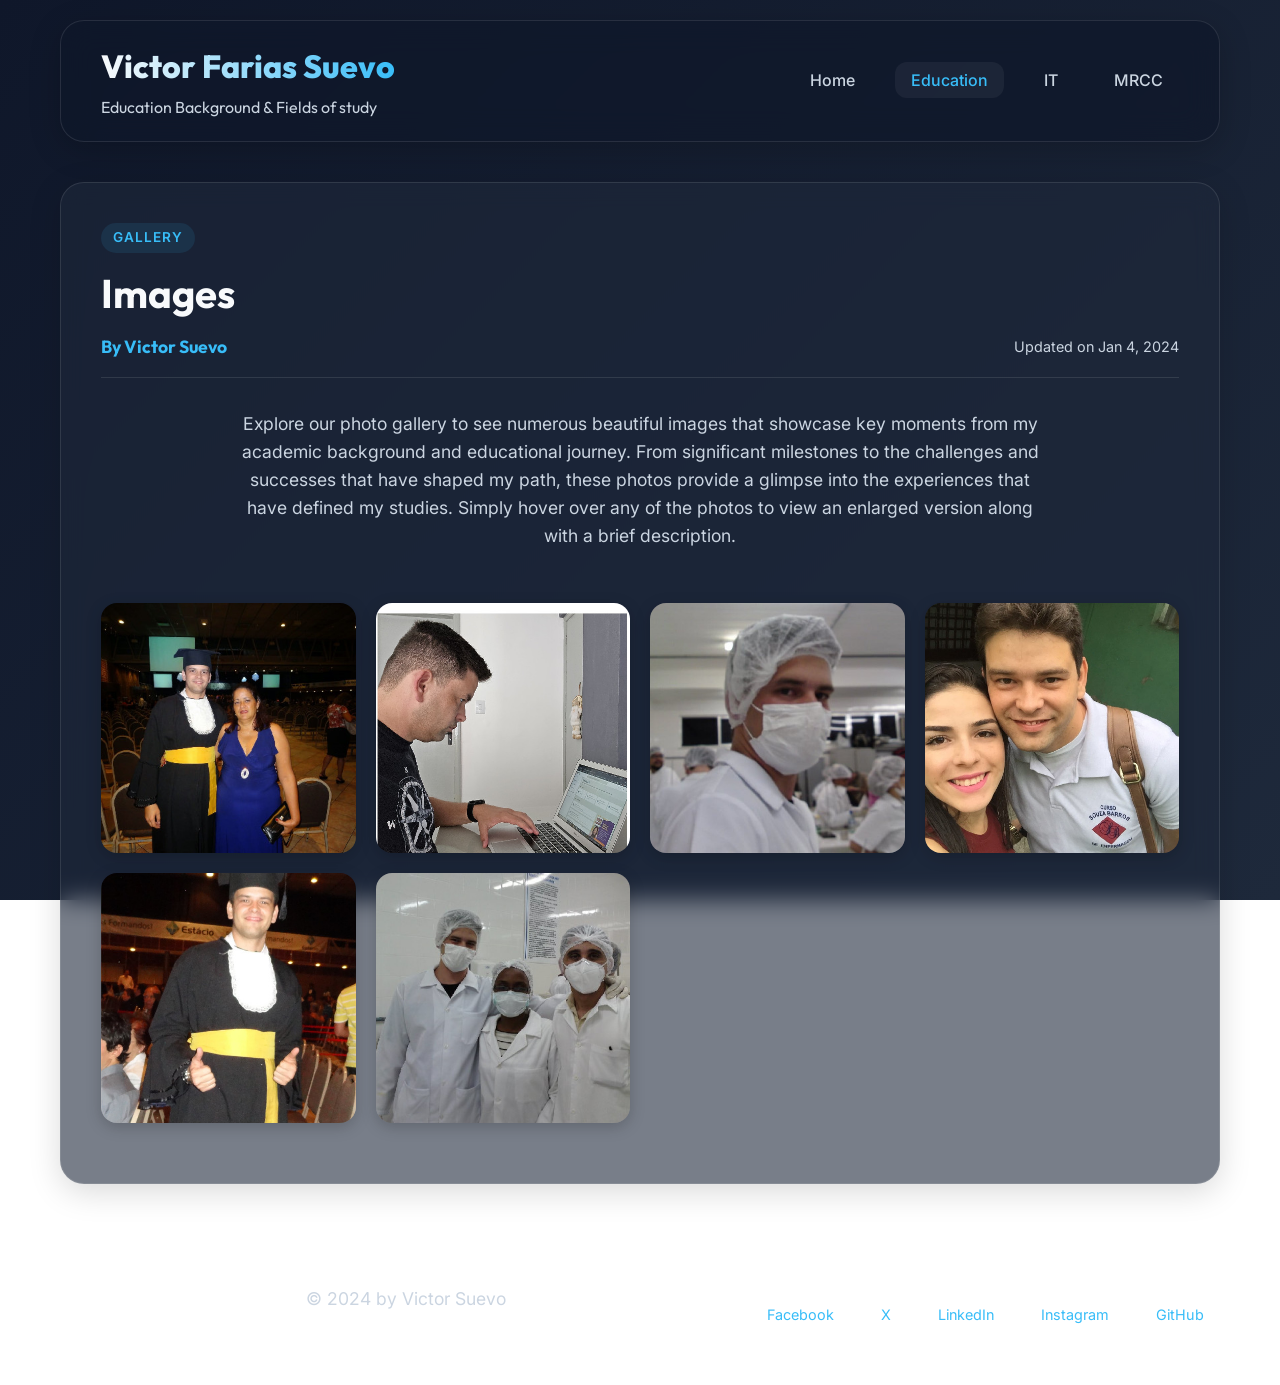
<file: Site/_html/fotos.html>
<!DOCTYPE html>
<html lang="en">
<head>
	<meta charset="UTF-8"/>
	<meta http-equiv="X-UA-Compatible" content="IE=edge">
	<meta name="viewport" content="width=device-width, initial-scale=1.0">
	<meta name="description" content="Meet Victor Suevo, a professional in IT and healthcare, seeking new opportunities.">
	<meta name="keywords" content="Victor Suevo: Systems Analysis, Pharmacy, IT, Nursing, Maritime Rescue.">
	<title>Education Background - Victor Farias Suevo</title>
	
	<!-- Modern Typography -->
	<link rel="preconnect" href="https://fonts.googleapis.com">
	<link rel="preconnect" href="https://fonts.gstatic.com" crossorigin>
	<link href="https://fonts.googleapis.com/css2?family=Inter:wght@300;400;500;600&family=Outfit:wght@400;600;700;800&display=swap" rel="stylesheet">
	
	<link rel="stylesheet" href="../_css/estilo.css"/>
	<link rel="stylesheet" href="../_css/fotos.css"/>
	<script src="../_javascript/funcoes.js" defer></script>
</head>
<body>
<div id="interface">

	<header id="cabecalho">
		<div class="logo-container">
			<h1>Victor Farias Suevo</h1>
			<h2>Education Background & Fields of study</h2>
		</div>
		
		<nav id="menu">
			<ul>
				<li><a href="../index.html" target="_self">Home</a></li>
				<li class="active"><a href="fotos.html" target="_self">Education</a></li>
				<li><a href="specs.html" target="_self">IT</a></li>
				<li><a href="multimidia.html" target="_self">MRCC</a></li>
			</ul>
		</nav>
	</header>

	<main class="main-content" style="grid-template-columns: 1fr;">
		<section id="corpo-full">
			<article id="noticia-principal" class="card">
				<header id="cabecalho-artigo">
					<p class="section-tag">Gallery</p>
					<h1>Images</h1>
					<div class="article-meta">
						<h2>By Victor Suevo</h2>
						<span class="date">Updated on Jan 4, 2024</span>
					</div>
				</header>

				<p>Explore our photo gallery to see numerous beautiful images that showcase key moments from my academic background and educational journey. From significant milestones to the challenges and successes that have shaped my path, these photos provide a glimpse into the experiences that have defined my studies. Simply hover over any of the photos to view an enlarged version along with a brief description.</p>

				<ul id="album-fotos">
					<li id="foto01"><span>Mother's support</span></li>
					<li id="foto02"><span>Bachelor's Degree in IT</span></li>
					<li id="foto03"><span>Producing medications</span></li>
					<li id="foto04"><span>Nursing Technician</span></li>
					<li id="foto05"><span>Pharmacy graduate</span></li>
					<li id="foto06"><span>Making friends along the way</span></li>
				</ul>
			</article>
		</section>
	</main>

	<footer id="rodape">
		<div class="footer-content">
			<p>&copy; 2024 by Victor Suevo</p>
			<div class="social-links">
				<a href="https://web.facebook.com/?_rdc=1&_rdr#" target="_blank">Facebook</a>
				<a href="https://x.com/suevo222" target="_blank">X</a>
				<a href="https://www.linkedin.com/in/victor-suevo" target="_blank">LinkedIn</a>
				<a href="https://www.instagram.com/suevo222/" target="_blank">Instagram</a>
				<a href="https://github.com/victorsuevo" target="_blank">GitHub</a>
			</div>
		</div>
	</footer>
</div>
</body>
</html>
</file>
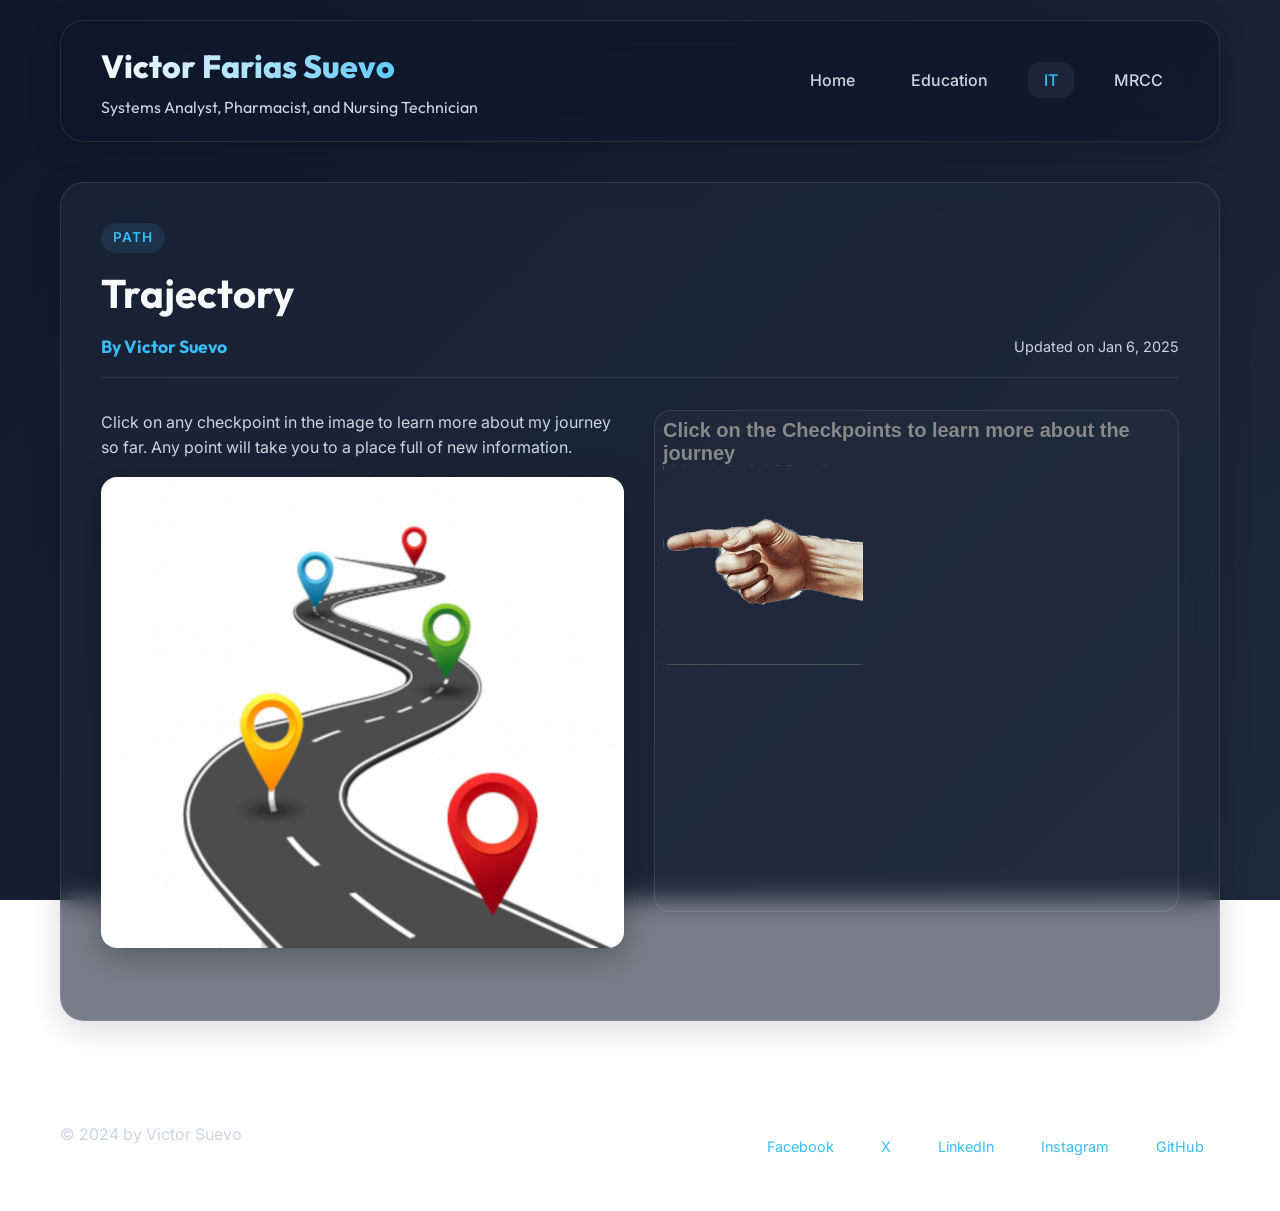
<file: Site/_html/specs.html>
<!DOCTYPE html>
<html lang="en">
<head>
	<meta charset="UTF-8"/>
	<meta http-equiv="X-UA-Compatible" content="IE=edge">
	<meta name="viewport" content="width=device-width, initial-scale=1.0">
	<meta name="description" content="Meet Victor Suevo, a professional in IT and healthcare, seeking new opportunities.">
	<meta name="keywords" content="Victor Suevo: Systems Analysis, Pharmacy, IT, Nursing, Maritime Rescue.">
	<title data-translate="curriculumspecs">Trajectory - Victor Farias Suevo</title>
	
	<!-- Modern Typography -->
	<link rel="preconnect" href="https://fonts.googleapis.com">
	<link rel="preconnect" href="https://fonts.gstatic.com" crossorigin>
	<link href="https://fonts.googleapis.com/css2?family=Inter:wght@300;400;500;600&family=Outfit:wght@400;600;700;800&display=swap" rel="stylesheet">
	
	<link rel="stylesheet" href="../_css/estilo.css"/>
	<link rel="stylesheet" href="../_css/specs.css"/>
	<script src="../_javascript/funcoes.js" defer></script>
	<style>
		.icon {
		  position: absolute;
		  display: none;
		  width: 100px;
		  height: 100px;
		  pointer-events: none;
		}
	</style>
</head>
<body>
	
<div id="interface">

	<header id="cabecalho">
		<div class="logo-container">
			<h1>Victor Farias Suevo</h1>
			<h2 data-translate="introdspecs">Systems Analyst, Pharmacist, and Nursing Technician</h2>
		</div>
		
		<nav id="menu">
			<ul>
				<li><a href="../index.html" target="_self" data-translate="casaspecs">Home</a></li>
				<li><a href="fotos.html" target="_self" data-translate="educacaospecs">Education</a></li>
				<li class="active"><a href="specs.html" target="_self" data-translate="tecnologiaspecs">IT</a></li>
				<li><a href="multimidia.html" target="_self" data-translate="salvamarspecs">MRCC</a></li>
			</ul>
		</nav>
	</header>
		
	<main class="main-content" style="grid-template-columns: 1fr;">
		<section id="corpo-full">
			<article id="noticia-principal" class="card">
				<header id="cabecalho-artigo">
					<p class="section-tag">Path</p>
					<h1 data-translate="trajeto">Trajectory</h1>
					<div class="article-meta">
						<h2>By Victor Suevo</h2>
						<span class="date" data-translate="atualizacaospecs">Updated on Jan 6, 2025</span>
					</div>
				</header>

				<div class="trajectory-layout" style="display: flex; flex-wrap: wrap; gap: 30px; align-items: flex-start; margin: 2rem 0;">
					<div class="trajectory-left" style="flex: 1; min-width: 300px;">
						<p data-translate="clickspecs" style="margin-bottom: 1rem;">Click on any checkpoint in the image to learn more about my journey so far. Any point will take you to a place full of new information.</p>
						<img src="../_imagens/trajetoria.jpeg" usemap="#meumapa" style="border-radius: 16px; box-shadow: 0 8px 32px rgba(0,0,0,0.3); max-width: 100%; height: auto; display: block;"/>
						<map name="meumapa">
							<area shape="circle" coords="449,390,38" href="trajetoria.html#university" target="janela" onmouseover="showIcon(event, 'icon1')" onmouseout="hideIcon('icon1')"/>
							<area shape="circle" coords="194,282,28" href="trajetoria.html#english" target="janela" onmouseover="showIcon(event, 'icon2')" onmouseout="hideIcon('icon2')"/>
							<area shape="circle" coords="395,171,17" href="trajetoria.html#nursing" target="janela" onmouseover="showIcon(event, 'icon3')" onmouseout="hideIcon('icon3')"/>
							<area shape="circle" coords="246,104,15" href="trajetoria.html#french" target="janela" onmouseover="showIcon(event, 'icon4')" onmouseout="hideIcon('icon4')"/>
							<area shape="circle" coords="358,72,10" href="trajetoria.html#systems" target="janela" onmouseover="showIcon(event, 'icon5')" onmouseout="hideIcon('icon5')"/>
						</map>
					</div>
					
					<div class="trajectory-right" style="flex: 1; min-width: 300px; border-radius: 16px; overflow: hidden; border: 1px solid var(--border-light); background: rgba(255,255,255,0.02);">
						<iframe src="trajetoria.html" name="janela" id="frame-spec" scrolling="no" style="width: 100%; height: 500px; border: none; display: block;"></iframe>
					</div>
				</div>
			</article>
		</section>
	</main>

	<footer id="rodape">
		<div class="footer-content">
			<p>&copy; 2024 by Victor Suevo</p>
			<div class="social-links">
				<a href="https://web.facebook.com/?_rdc=1&_rdr#" target="_blank">Facebook</a>
				<a href="https://x.com/suevo222" target="_blank">X</a>
				<a href="https://www.linkedin.com/in/victor-suevo" target="_blank">LinkedIn</a>
				<a href="https://www.instagram.com/suevo222/" target="_blank">Instagram</a>
				<a href="https://github.com/victorsuevo" target="_blank">GitHub</a>
			</div>
		</div>
	</footer>
</div>
<img src="../_imagens/icon1.png" id="icon1" class="icon" style="z-index: 9999;" />
<img src="../_imagens/icon2.png" id="icon2" class="icon" style="z-index: 9999;" />
<img src="../_imagens/icon3.png" id="icon3" class="icon" style="z-index: 9999;" />
<img src="../_imagens/icon4.png" id="icon4" class="icon" style="z-index: 9999;" />
<img src="../_imagens/icon5.png" id="icon5" class="icon" style="z-index: 9999;" />
</body>
</html>
</file>
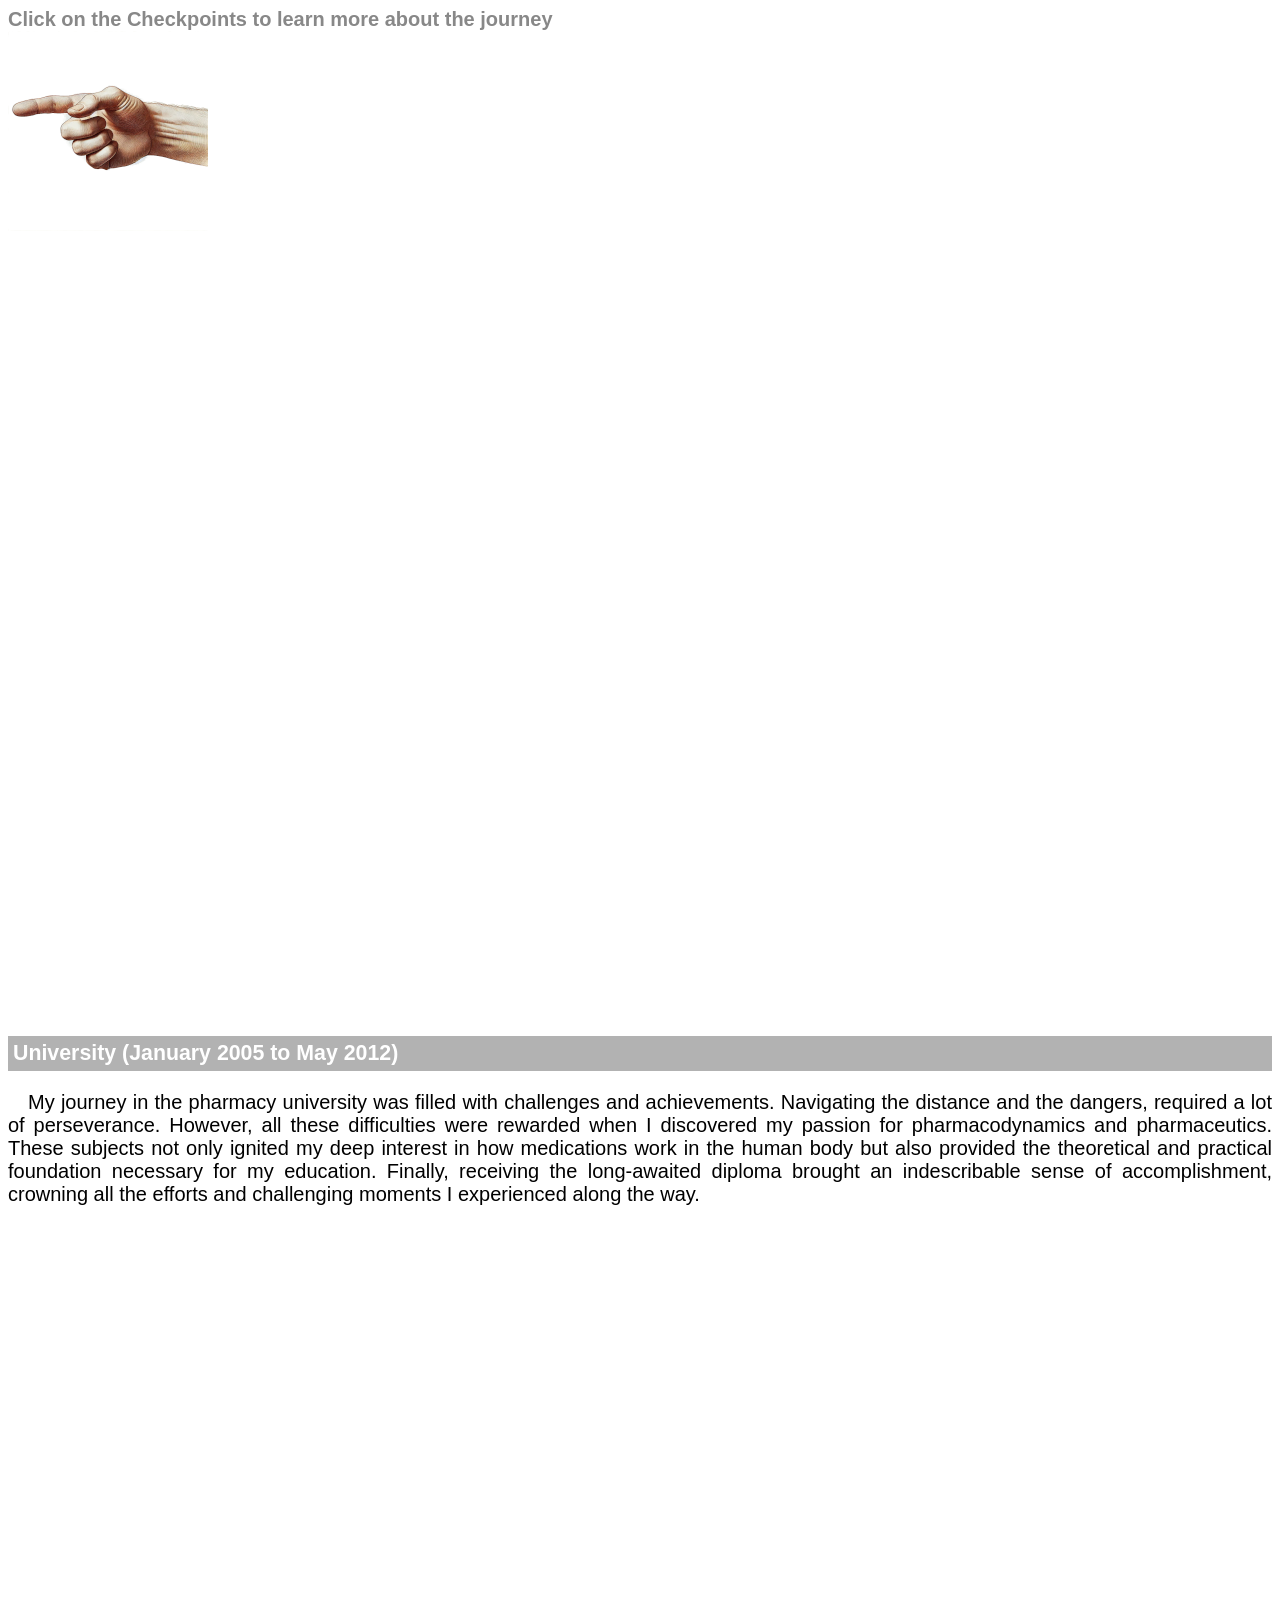
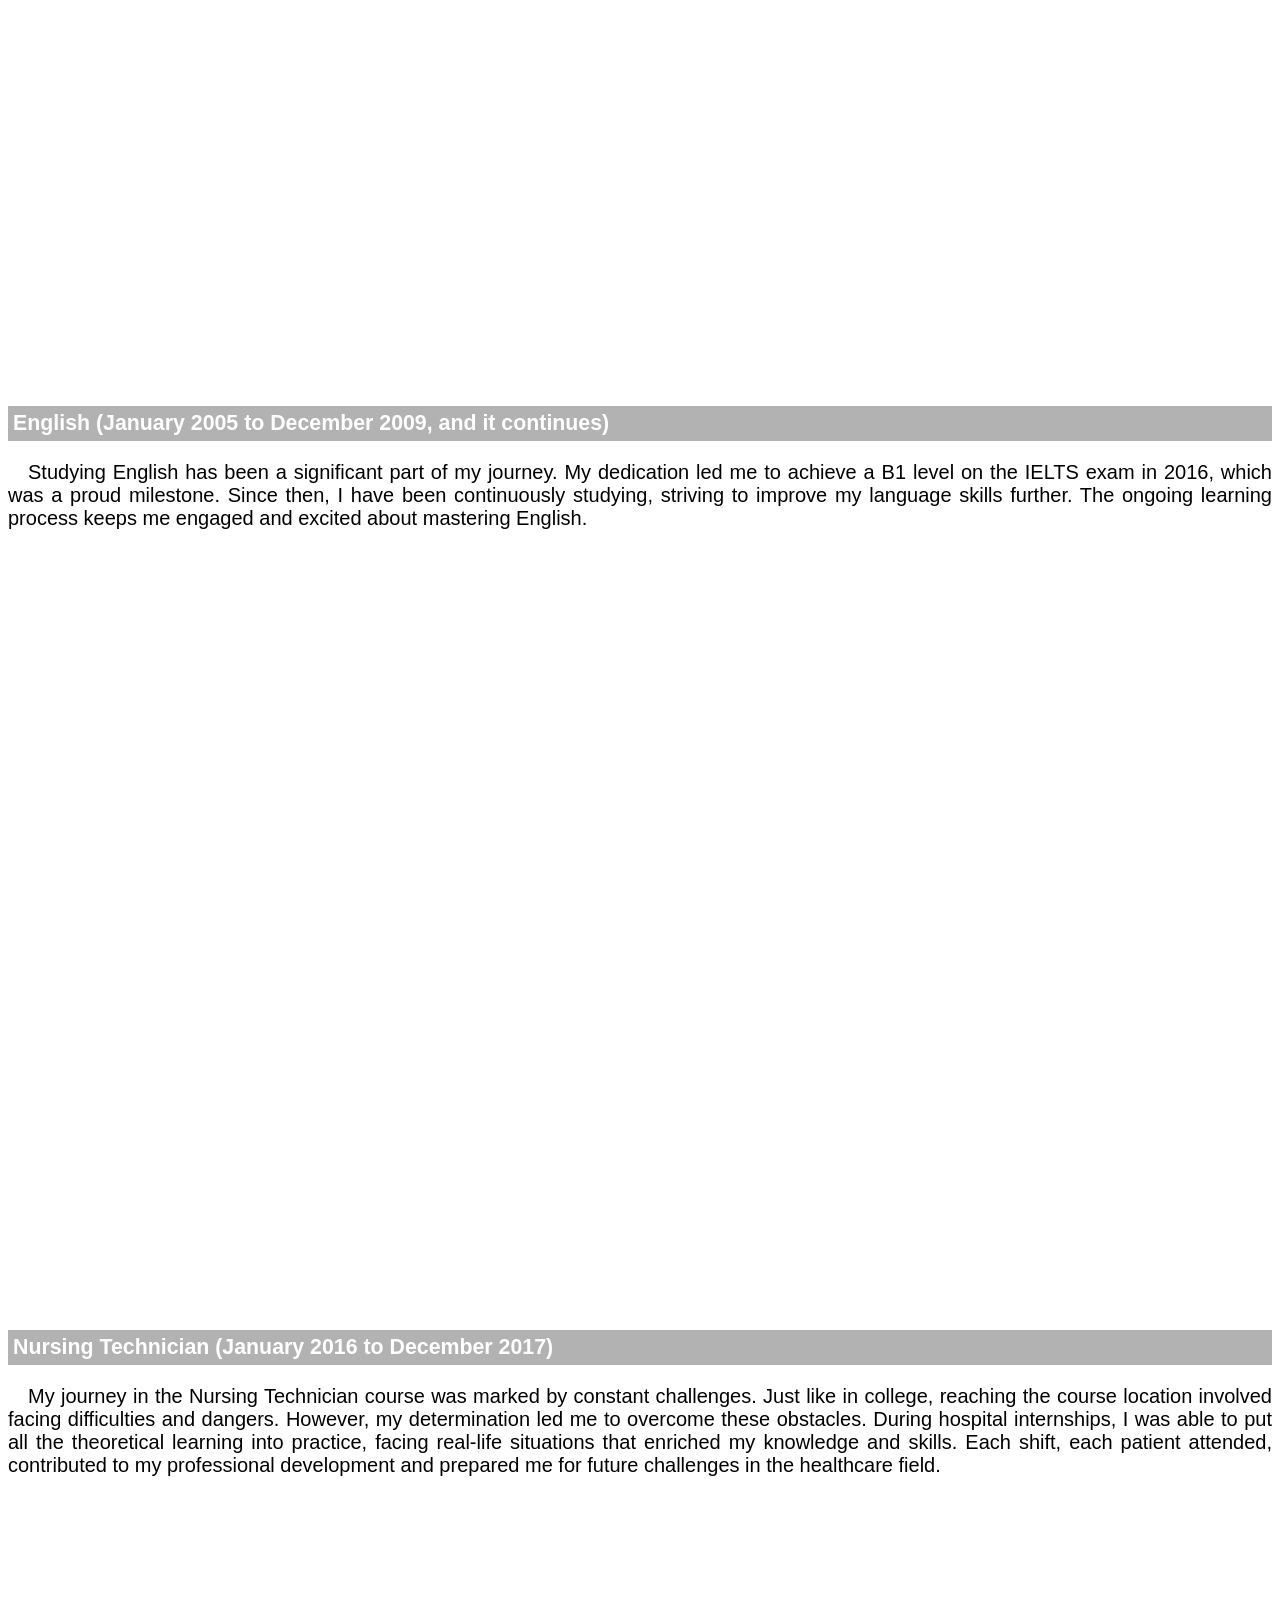
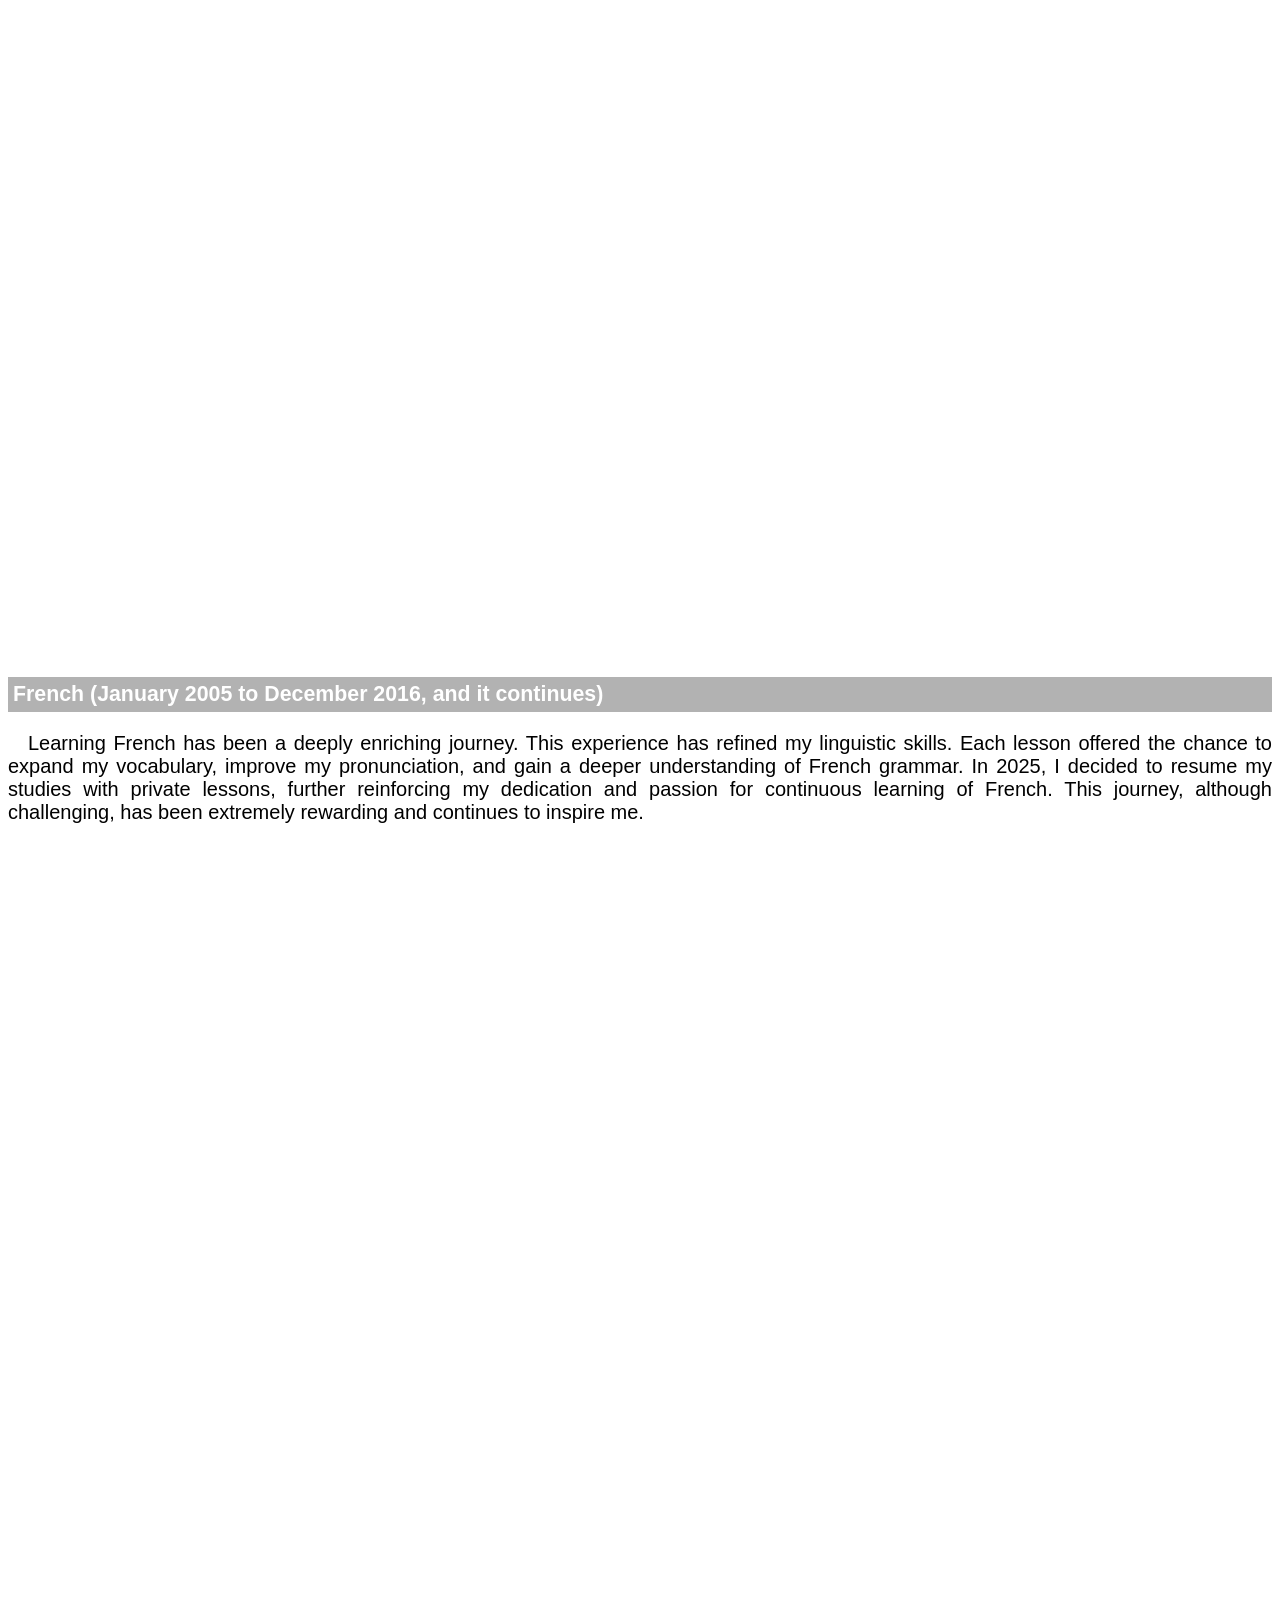
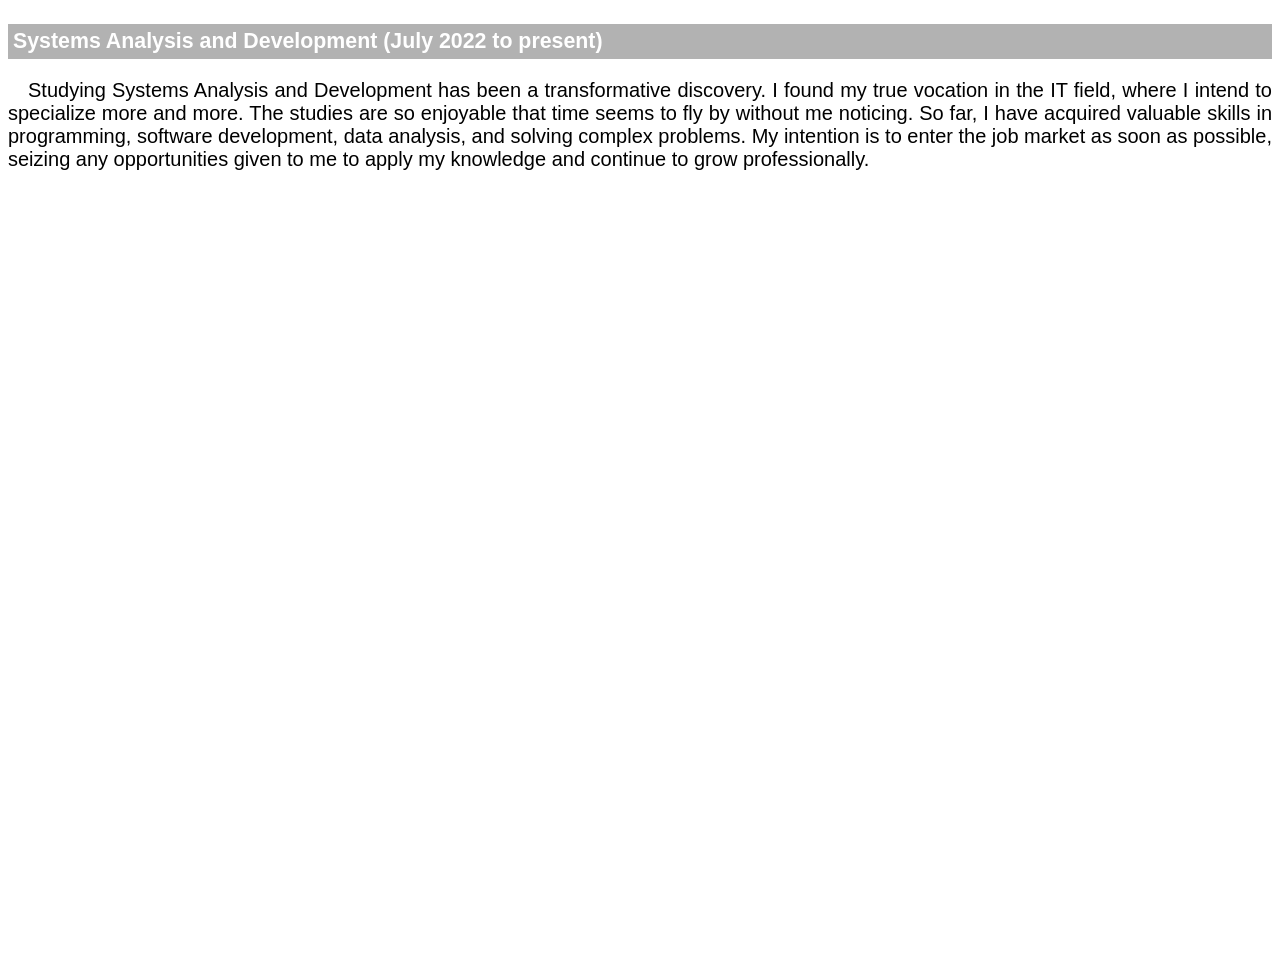
<file: Site/_html/trajetoria.html>
<!DOCTYPE html>
<html lang="en">
<head>
	<meta charset="UTF-8">
	<meta name="viewport" content="width=device-width, initial-scale=1.0">
	<title data-translate="Trajectory">Trajectory</title>
	<script>
		// Função para carregar o arquivo JSON
		async function loadTranslations() {
		  const response = await fetch('translations.json');
		  const translations = await response.json();
		  return translations;
		}
	  
		// Função para traduzir o conteúdo do site
		async function translateContent(language) {
		  const translations = await loadTranslations();
	  
		  const elements = document.querySelectorAll('[data-translate]');
		  elements.forEach((element) => {
			const key = element.getAttribute('data-translate');
			element.textContent = translations[language][key];
		  });
		}
	  
		// Receber mensagens do iframe pai
		window.addEventListener('message', (event) => {
		  if (event.data === 'en' || event.data === 'fr') {
			translateContent(event.data);
		  }
		});
	  </script>
	  
	<style>
		 body {
			font-family: Arial, Helvetica, sans-serif;
			font-size: 15pt;
		 }
		 p{
			text-align: justify;
			text-indent: 20px;
		 }
		 article h1{
			font-size: 16pt;
			color: white;
			background-color: rgba(0,0,0,.3);
			padding: 5px;
			margin: 0px;
		 }
		 article h2{
			font-size: 15pt;
			color: #888888;
			margin: 0px;
		 }
		 article{
			margin-bottom: 800px;
		 }
	</style>
</head>
<body>
	<article id="topo">
		<header>
			<h2 data-translate="Click">Click on the Checkpoints to learn more about the journey</h2>
		</header>
		<img src="../_imagens/maosEsquerda.png" alt="Mao apontando para a esquerda">
	</article>

<article id="university">
	<header>
		<h1 data-translate="unive">University (January 2005 to May 2012)</h1>
	</header>
	<p data-translate="pharmacy">My journey in the pharmacy university was filled with challenges and achievements. Navigating the distance and the dangers, required a lot of perseverance. However, all these difficulties were rewarded when I discovered my passion for pharmacodynamics and pharmaceutics. These subjects not only ignited my deep interest in how medications work in the human body but also provided the theoretical and practical foundation necessary for my education. Finally, receiving the long-awaited diploma brought an indescribable sense of accomplishment, crowning all the efforts and challenging moments I experienced along the way.</p>
</article>

<article id="english">
	<header>
		<h1 data-translate="ingles">English (January 2005 to December 2009, and it continues)</h1>
	</header>
	<p data-translate="ingesielts">Studying English has been a significant part of my journey. My dedication led me to achieve a B1 level on the IELTS exam in 2016, which was a proud milestone. Since then, I have been continuously studying, striving to improve my language skills further. The ongoing learning process keeps me engaged and excited about mastering English.</p>
</article>

<article id="nursing">
	<header><h1 data-translate="enfermagem">Nursing Technician (January 2016 to December 2017)</h1>
	</header>
	<p data-translate="joranadadeenfermagem">My journey in the Nursing Technician course was marked by constant challenges. Just like in college, reaching the course location involved facing difficulties and dangers. However, my determination led me to overcome these obstacles. During hospital internships, I was able to put all the theoretical learning into practice, facing real-life situations that enriched my knowledge and skills. Each shift, each patient attended, contributed to my professional development and prepared me for future challenges in the healthcare field.</p>
</article>

<article id="french">
	<header>
		<h1 data-translate="frances">French (January 2005 to December 2016, and it continues)</h1>
	</header>
	<p data-translate="jornadadefrances">Learning French has been a deeply enriching journey. This experience has refined my linguistic skills. Each lesson offered the chance to expand my vocabulary, improve my pronunciation, and gain a deeper understanding of French grammar. In 2025, I decided to resume my studies with private lessons, further reinforcing my dedication and passion for continuous learning of French. This journey, although challenging, has been extremely rewarding and continues to inspire me.</p>
</article>

<article id="systems">
	<header>
		<h1 data-translate="ads">Systems Analysis and Development (July 2022 to present)</h1>
	</header>
	<p data-translate="jornadadeads">Studying Systems Analysis and Development has been a transformative discovery. I found my true vocation in the IT field, where I intend to specialize more and more. The studies are so enjoyable that time seems to fly by without me noticing. So far, I have acquired valuable skills in programming, software development, data analysis, and solving complex problems. My intention is to enter the job market as soon as possible, seizing any opportunities given to me to apply my knowledge and continue to grow professionally.</p>
</article>
</body>
</html>
</file>
<file: Site/_css/estilo.css>
@charset "UTF-8";
@import url('https://fonts.googleapis.com/css2?family=Inter:wght@300;400;500;600&family=Outfit:wght@400;600;700;800&display=swap');

:root {
	--bg-main: #0f172a;
	--bg-gradient: linear-gradient(135deg, #0f172a 0%, #1e293b 100%);
	--bg-card: rgba(30, 41, 59, 0.6);
	--bg-glass: rgba(15, 23, 42, 0.7);
	
	--text-main: #f8fafc;
	--text-muted: #cbd5e1;
	--text-dark: #1e293b;
	
	--accent: #38bdf8;
	--accent-hover: #0ea5e9;
	--accent-glow: rgba(56, 189, 248, 0.4);
	
	--border-light: rgba(255, 255, 255, 0.1);
	--border-strong: rgba(255, 255, 255, 0.2);
	
	--font-body: 'Inter', sans-serif;
	--font-heading: 'Outfit', sans-serif;
	
	--transition: 0.3s cubic-bezier(0.4, 0, 0.2, 1);
}

* {
	margin: 0;
	padding: 0;
	box-sizing: border-box;
}

body {
	font-family: var(--font-body);
	background: var(--bg-gradient);
	background-attachment: fixed;
	color: var(--text-main);
	line-height: 1.6;
	min-height: 100vh;
}

/* Typography */
h1, h2, h3, h4, h5, h6 {
	font-family: var(--font-heading);
	font-weight: 700;
	margin-bottom: 1rem;
	color: var(--text-main);
}

p {
	margin-bottom: 1.5rem;
	color: var(--text-muted);
	font-size: 1rem;
}

a {
	color: var(--accent);
	text-decoration: none;
	transition: color var(--transition);
}

a:hover {
	color: var(--accent-hover);
}

/* Layout container */
#interface {
	max-width: 1200px;
	margin: 0 auto;
	padding: 0 20px;
}

/* Header & Glassmorphism */
header#cabecalho {
	display: flex;
	justify-content: space-between;
	align-items: center;
	padding: 20px 40px;
	margin: 20px 0 40px;
	background: var(--bg-glass);
	backdrop-filter: blur(16px);
	-webkit-backdrop-filter: blur(16px);
	border: 1px solid var(--border-light);
	border-radius: 24px;
	box-shadow: 0 8px 32px rgba(0, 0, 0, 0.2);
	position: sticky;
	top: 20px;
	z-index: 1000;
}

.logo-container h1 {
	font-size: 2rem;
	font-weight: 800;
	background: linear-gradient(to right, #f8fafc, var(--accent));
	-webkit-background-clip: text;
	-webkit-text-fill-color: transparent;
	margin-bottom: 0.2rem;
}

.logo-container h2 {
	font-size: 1rem;
	font-weight: 400;
	color: var(--text-muted);
	margin-bottom: 0;
}

figure.header-icon {
	display: none; /* Hide old icon for modern clean look, or style if needed */
}

/* Navigation */
nav#menu ul {
	display: flex;
	gap: 1.5rem;
	list-style: none;
}

nav#menu a {
	color: var(--text-muted);
	font-weight: 500;
	padding: 8px 16px;
	border-radius: 12px;
	transition: all var(--transition);
}

nav#menu a:hover, nav#menu li.active a {
	background: rgba(255, 255, 255, 0.05);
	color: var(--accent);
}

/* Main Layout Grid */
.main-content {
	display: grid;
	grid-template-columns: 2fr 1fr;
	gap: 30px;
	align-items: start;
	margin-bottom: 40px;
}

/* Cards (Glassmorphism) */
.card {
	background: var(--bg-card);
	backdrop-filter: blur(12px);
	-webkit-backdrop-filter: blur(12px);
	border: 1px solid var(--border-light);
	border-radius: 24px;
	padding: 40px;
	box-shadow: 0 8px 32px rgba(0, 0, 0, 0.15);
	transition: transform var(--transition), box-shadow var(--transition);
}

.card:hover {
	transform: translateY(-5px);
	box-shadow: 0 12px 48px var(--accent-glow);
	border-color: var(--border-strong);
}

/* Article specific */
.section-tag {
	display: inline-block;
	background: rgba(56, 189, 248, 0.1);
	color: var(--accent);
	padding: 4px 12px;
	border-radius: 20px;
	font-size: 0.85rem;
	font-weight: 600;
	margin-bottom: 1rem;
	text-transform: uppercase;
	letter-spacing: 1px;
}

header#cabecalho-artigo h1 {
	font-size: 2.5rem;
	line-height: 1.2;
}

.article-meta {
	display: flex;
	justify-content: space-between;
	align-items: center;
	margin-bottom: 2rem;
	padding-bottom: 1rem;
	border-bottom: 1px solid var(--border-light);
}

.article-meta h2 {
	font-size: 1.1rem;
	color: var(--accent);
	margin: 0;
}

.article-meta .date {
	font-size: 0.9rem;
	color: var(--text-muted);
}

/* Image styling */
figure.foto-legenda {
	position: relative;
	border-radius: 16px;
	overflow: hidden;
	margin: 2rem 0;
	box-shadow: 0 8px 24px rgba(0,0,0,0.3);
}

figure.foto-legenda img {
	width: 100%;
	height: auto;
	display: block;
	transition: transform 0.5s ease;
}

figure.foto-legenda:hover img {
	transform: scale(1.05);
}

figure.foto-legenda figcaption {
	position: absolute;
	inset: 0;
	background: linear-gradient(to top, rgba(15,23,42,0.9) 0%, rgba(15,23,42,0.2) 100%);
	display: flex;
	flex-direction: column;
	justify-content: flex-end;
	padding: 30px;
	opacity: 0;
	transition: opacity var(--transition);
}

figure.foto-legenda:hover figcaption {
	opacity: 1;
}

/* Table styling */
.table-container {
	overflow-x: auto;
	margin: 2rem 0;
}

table#tabelaspec {
	width: 100%;
	border-collapse: separate;
	border-spacing: 0;
	border-radius: 16px;
	overflow: hidden;
	border: 1px solid var(--border-light);
}

table#tabelaspec caption {
	text-align: left;
	padding: 1rem;
	font-weight: 600;
	color: var(--text-main);
	background: rgba(255,255,255,0.05);
}

table#tabelaspec caption span {
	float: right;
	color: var(--accent);
}

table#tabelaspec td {
	padding: 1rem;
	border-top: 1px solid var(--border-light);
}

table#tabelaspec td.ce {
	background: rgba(56, 189, 248, 0.1);
	color: var(--accent);
	font-weight: 600;
	width: 30%;
}

table#tabelaspec td.cd {
	background: rgba(255, 255, 255, 0.02);
}

/* Project Card */
.project-card {
	background: rgba(255,255,255,0.03);
	border: 1px solid var(--border-light);
	border-radius: 16px;
	padding: 24px;
	margin: 1.5rem 0;
}

.project-features {
	margin: 1rem 0 1rem 1.5rem;
	color: var(--text-muted);
}

.project-features li {
	margin-bottom: 0.5rem;
}

.project-features b {
	color: var(--text-main);
}

.tech-details {
	background: rgba(15,23,42,0.5);
	padding: 16px;
	border-radius: 12px;
	margin: 1.5rem 0;
}

.tech-details h4 {
	margin-bottom: 0.5rem;
}

.btn-primary {
	display: inline-block;
	background: var(--accent);
	color: var(--bg-main);
	padding: 12px 24px;
	border-radius: 8px;
	font-weight: 600;
	transition: all var(--transition);
}

.btn-primary:hover {
	background: var(--accent-hover);
	color: var(--bg-main);
	transform: translateY(-2px);
	box-shadow: 0 4px 12px var(--accent-glow);
}

/* Media (Videos) */
.video-grid {
	display: grid;
	grid-template-columns: 1fr 1fr;
	gap: 20px;
	margin-top: 2rem;
}

.video-wrapper {
	border-radius: 16px;
	overflow: hidden;
	background: #000;
	position: relative;
}

.video-wrapper video {
	width: 100%;
	display: block;
}

.video-label {
	position: absolute;
	top: 10px;
	left: 10px;
	background: rgba(15,23,42,0.8);
	padding: 4px 12px;
	border-radius: 20px;
	font-size: 0.8rem;
	margin: 0;
}

/* Aside */
.side-card {
	padding: 30px;
}

.mrcc-banner {
	background: linear-gradient(135deg, #ef4444 0%, #b91c1c 100%);
	padding: 20px;
	border-radius: 16px;
	margin-bottom: 20px;
	text-align: center;
}

.mrcc-banner h1 {
	margin: 0;
	font-size: 2rem;
	color: white;
}

.mrcc-banner h2 {
	margin: 0;
	font-size: 1rem;
	color: rgba(255,255,255,0.8);
}

.aside-content {
	margin-top: 20px;
}

.aside-content ul {
	margin-left: 1.5rem;
	color: var(--text-muted);
}

.aside-content li {
	margin-bottom: 0.8rem;
}

/* Footer */
footer#rodape {
	margin-top: 60px;
	padding: 40px 0;
	border-top: 1px solid var(--border-light);
}

.footer-content {
	display: flex;
	justify-content: space-between;
	align-items: center;
}

.social-links {
	display: flex;
	gap: 15px;
}

.social-links a {
	padding: 8px 16px;
	background: rgba(255,255,255,0.05);
	border-radius: 20px;
	font-size: 0.9rem;
}

.social-links a:hover {
	background: var(--accent);
	color: var(--bg-main);
}

/* Responsive Media Queries */
@media (max-width: 992px) {
	.main-content {
		grid-template-columns: 1fr;
	}
	
	header#cabecalho {
		flex-direction: column;
		gap: 20px;
		text-align: center;
	}
}

@media (max-width: 768px) {
	.video-grid {
		grid-template-columns: 1fr;
	}
	
	.footer-content {
		flex-direction: column;
		gap: 20px;
		text-align: center;
	}
	
	.card {
		padding: 20px;
	}
}
</file>
<file: Site/_css/fotos.css>
@charset "UTF-8";

ul#album-fotos {
	display: grid;
	grid-template-columns: repeat(auto-fit, minmax(250px, 1fr));
	gap: 20px;
	padding: 20px 0;
	list-style: none;
	width: 100%;
}

ul#album-fotos li {
	height: 250px;
	border-radius: 16px;
	overflow: hidden;
	position: relative;
	box-shadow: 0 4px 16px rgba(0,0,0,0.2);
	transition: transform var(--transition), box-shadow var(--transition);
	cursor: pointer;
}

ul#album-fotos li:hover {
	transform: translateY(-5px) scale(1.02);
	box-shadow: 0 12px 32px var(--accent-glow);
}

ul#album-fotos li span {
	position: absolute;
	inset: 0;
	background: linear-gradient(to top, rgba(15,23,42,0.9) 0%, rgba(15,23,42,0.2) 100%);
	color: var(--text-main);
	display: flex;
	align-items: flex-end;
	padding: 20px;
	font-weight: 600;
	font-size: 1.1rem;
	opacity: 0;
	transition: opacity var(--transition);
}

ul#album-fotos li:hover span {
	opacity: 1;
}

ul#album-fotos li#foto01 {
	background: url('../_imagens/galeria-01.jpg') center/cover no-repeat;
}
ul#album-fotos li#foto02 {
	background: url('../_imagens/galeria-02.jpg') center/cover no-repeat;
}
ul#album-fotos li#foto03 {
	background: url('../_imagens/galeria-03.jpg') center/cover no-repeat;
}
ul#album-fotos li#foto04 {
	background: url('../_imagens/galeria-04.jpg') center/cover no-repeat;
}
ul#album-fotos li#foto05 {
	background: url('../_imagens/galeria-05.jpg') center/cover no-repeat;
}
ul#album-fotos li#foto06 {
	background: url('../_imagens/galeria-06.jpg') center/cover no-repeat;
}

p {
	text-align: center;
	color: var(--text-muted);
	font-size: 1.1rem;
	max-width: 800px;
	margin: 0 auto 2rem;
}
</file>
<file: Site/_css/specs.css>
@charset "UTF-8";
/* This file is now empty as trajectory map styles are handled via inline or modern layout in estilo.css */
</file>
